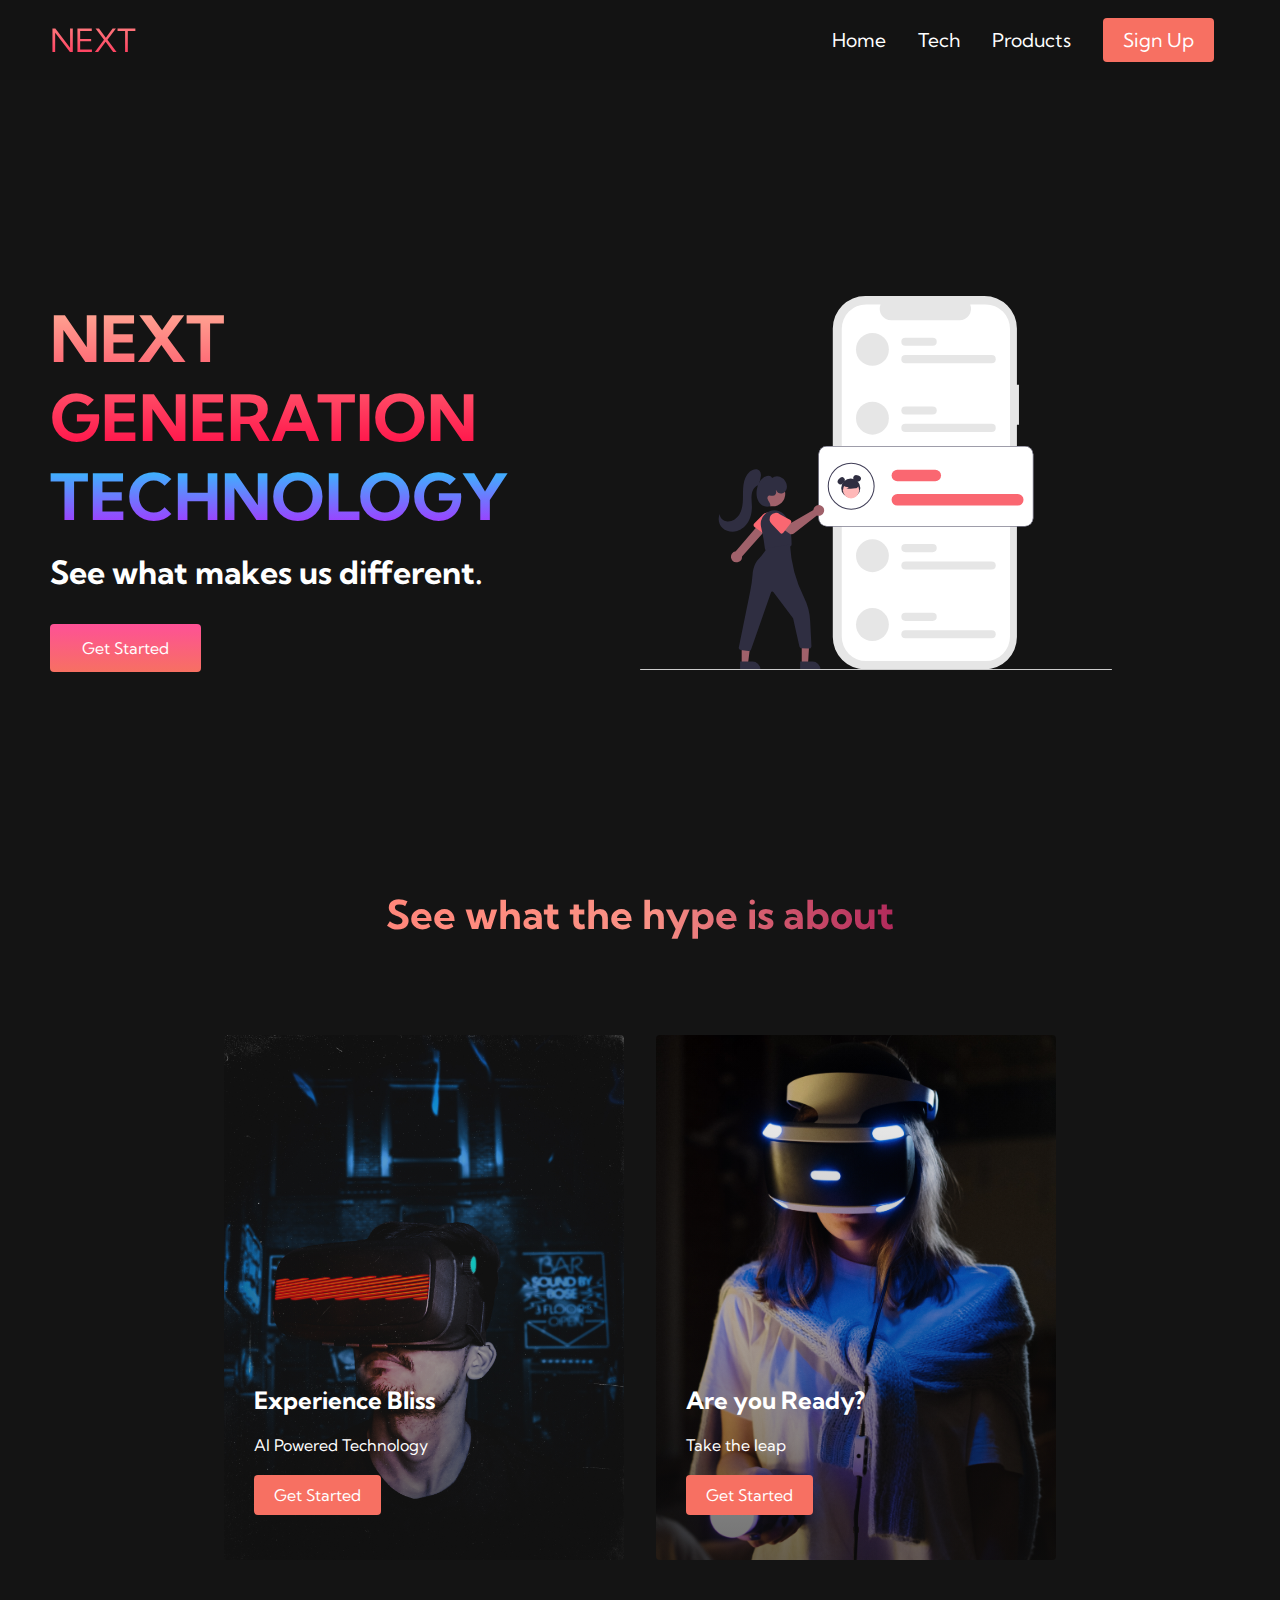
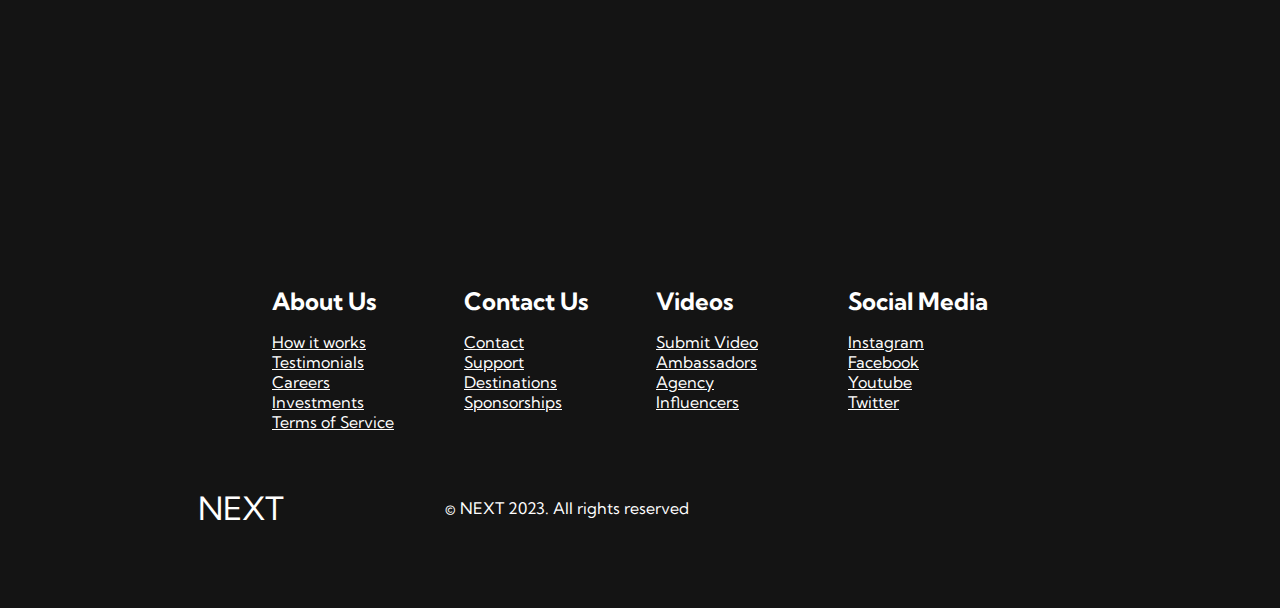
<file: index.html>
<!DOCTYPE html>
<html lang="en">
  <head>
    <meta charset="UTF-8" />
    <meta http-equiv="X-UA-Compatible" content="IE=edge" />
    <meta name="viewport" content="width=device-width, initial-scale=1.0" />
    <title>NEXT Website</title>
    <link rel="stylesheet" href="styles.css" />
    <link rel="preconnect" href="https://fonts.googleapis.com" />
    <link rel="preconnect" href="https://fonts.gstatic.com" crossorigin />
    <link
      href="https://fonts.googleapis.com/css2?family=Kumbh+Sans:wght@400;700&display=swap"
      rel="stylesheet"
    />
  </head>
  <body>
    <nav class="navbar">
      <div class="navbar__container">
        <a href="/" id="navbar__logo">NEXT</a>
        <div class="navbar__toggle" id="mobile-menu">
          <span class="bar"></span>
          <span class="bar"></span>
          <span class="bar"></span>
        </div>

        <ul class="navbar__menu">
          <li class="navbar__item">
            <a href="/" class="navbar__links"> Home </a>
          </li>

          <li class="navbar__item">
            <a href="tech.html" class="navbar__links"> Tech </a>
          </li>

          <li class="navbar__item">
            <a href="/" class="navbar__links"> Products </a>
          </li>

          <li class="navbar__btn">
            <a href="/" class="button"> Sign Up </a>
          </li>
        </ul>
      </div>
    </nav>

    <div class="main">
      <div class="main__container">
        <div class="main__content">
          <h1>NEXT GENERATION</h1>
          <h2>TECHNOLOGY</h2>
          <p>See what makes us different.</p>
          <button class="main__btn"><a href="/">Get Started</a></button>
        </div>
        <div class="main__img--container">
          <img src="images/pic1.svg" alt="pic" id="main__img" />
        </div>
      </div>
    </div>

    <!-- Services Section -->
    <div class="services">
      <h1>See what the hype is about</h1>
      <div class="services__container">
        <div class="services__card">
          <h2>Experience Bliss</h2>
          <p>AI Powered Technology</p>
          <button>Get Started</button>
        </div>
        <div class="services__card">
          <h2>Are you Ready?</h2>
          <p>Take the leap</p>
          <button>Get Started</button>
        </div>
      </div>
    </div>

    <!--Footer Section-->
    <div class="footer__container">
      <div class="footer__links">
        <div class="footer__link--wrapper">
          <div class="footer__link--items">
            <h2>About Us</h2>
            <a href="/">How it works</a>
            <a href="/">Testimonials</a>
            <a href="/">Careers</a>
            <a href="/">Investments</a>
            <a href="/">Terms of Service</a>
          </div>
          <div class="footer__link--items">
            <h2>Contact Us</h2>
            <a href="/">Contact</a>
            <a href="/">Support</a>
            <a href="/">Destinations</a>
            <a href="/">Sponsorships</a>
          </div>
        </div>
        <div class="footer__link--wrapper">
          <div class="footer__link--items">
            <h2>Videos</h2>
            <a href="/">Submit Video</a>
            <a href="/">Ambassadors</a>
            <a href="/">Agency</a>
            <a href="/">Influencers</a>
          </div>
          <div class="footer__link--items">
            <h2>Social Media</h2>
            <a href="/">Instagram</a>
            <a href="/">Facebook</a>
            <a href="/">Youtube</a>
            <a href="/">Twitter</a>
          </div>
        </div>
      </div>
      <div class="social__media">
        <div class="social__media--wrap">
          <div class="footer__logo">
            <a href="/" id="footer__logo"><i class="fas fa-gem"></i>NEXT</a>
          </div>
          <p class="website__rights">© NEXT 2023. All rights reserved</p>
          <div class="social__icons">
            <a href="/" class="social__icon--link" target="_blank">
              <i class="fab fa-facebook"></i>
            </a>
            <a href="/" class="social__icon--link" target="_blank">
              <i class="fab fa-instagram"></i>
            </a>
            <a href="/" class="social__icon--link" target="_blank">
              <i class="fab fa-twitter"></i>
            </a>
            <a href="/" class="social__icon--link" target="_blank">
              <i class="fab fa-linkedin"></i>
            </a>
            <a href="/" class="social__icon--link" target="_blank">
              <i class="fab fa-youtube"></i>
            </a>
          </div>
        </div>
      </div>
    </div>

    <script src="app.js"></script>
  </body>
</html>
</file>
<file: styles.css>
* {
  box-sizing: border-box;
  margin: 0;
  padding: 0;
  font-family: "Kumbh Sans", sans-serif;
}

.navbar {
  background: #131313;
  height: 80px;
  display: flex;
  justify-content: center;
  align-items: center;
  font-size: 1.2rem;
  position: sticky;
  top: 0;
  z-index: 999;
}

.navbar__container {
  display: flex;
  justify-content: space-between;
  height: 80px;
  z-index: 1;
  width: 100%;
  max-width: 1300px;
  margin: 0 auto;
  padding: 0 50px;
}

#navbar__logo {
  background-color: #ff8177;
  background-image: linear-gradient(to top, #ff0844 0%, #ffb199 100%);
  background-size: 100%;
  -webkit-background-clip: text;
  -moz-background-clip: text;
  -webkit-text-fill-color: transparent;
  -moz-text-fill-color: transparent;
  display: flex;
  align-items: center;
  cursor: pointer;
  text-decoration: none;
  font-size: 2rem;
}

.fa-gem {
  margin-right: 0.5rem;
}

.navbar__menu {
  display: flex;
  align-items: center;
  list-style: none;
  text-align: center;
}

.navbar__item {
  height: 80px;
}

.navbar__links {
  color: #fff;
  display: flex;
  align-items: center;
  justify-content: center;
  text-decoration: none;
  padding: 0 1rem;
  height: 100%;
}

.navbar__btn {
  display: flex;
  justify-content: center;
  align-items: center;
  padding: 0 1rem;
  width: 100%;
}

.button {
  display: flex;
  justify-content: center;
  align-items: center;
  text-decoration: none;
  padding: 10px 20px;
  height: 100%;
  width: 100%;
  border: none;
  outline: none;
  border-radius: 4px;
  background: #f77062;
  color: #fff;
}

.button:hover {
  background: #4837ff;
  transition: all 0.3s ease;
}

.navbar__links:hover {
  color: #f77062;
  transition: all 0.3s ease;
}

@media screen and (max-width: 960px) {
  .navbar__container {
    display: flex;
    justify-content: space-between;
    height: 80px;
    z-index: 1;
    width: 100%;
    max-width: 1300px;
    padding: 0;
  }

  .navbar__menu {
    display: grid;
    grid-template-columns: auto;
    margin: 0;
    width: 100%;
    position: absolute;
    top: -1000px;
    opacity: 0;
    transition: all 0.5s ease;
    height: 50vh;
    z-index: -1;
    background: #131313;
  }

  .navbar__menu.active {
    background: #131313;
    top: 100%;
    opacity: 1;
    transition: all 0.5s ease;
    z-index: 99;
    height: 50vh;
    font-size: 1.6rem;
  }

  #navbar__logo {
    padding-left: 25px;
  }

  .navbar__toggle .bar {
    width: 25px;
    height: 3px;
    margin: 5px;
    transition: all 0.3s ease-in-out;
    background: #fff;
  }

  .navbar__item {
    width: 100%;
  }

  .navbar__links {
    text-align: center;
    padding: 2rem;
    width: 100%;
    display: table;
  }

  #mobile-menu {
    position: absolute;
    top: 20%;
    right: 5%;
    transform: translate(5%, 20%);
  }

  .navbar__btn {
    padding-bottom: 2rem;
  }

  .button {
    display: flex;
    justify-content: center;
    align-items: center;
    width: 80%;
    height: 80px;
    margin: 0;
  }

  .navbar__toggle .bar {
    display: block;
    cursor: pointer;
  }

  #mobile-menu.is-active .bar:nth-child(2) {
    opacity: 0;
  }
  #mobile-menu.is-active .bar:nth-child(1) {
    transform: translateY(8px) rotate(45deg);
  }

  #mobile-menu.is-active .bar:nth-child(3) {
    transform: translateY(-8px) rotate(-45deg);
  }
}

/* Hero Section CSS */
.main {
  background-color: #141414;
}

.main__container {
  display: grid;
  grid-template-columns: 1fr 1fr;
  align-items: center;
  justify-self: center;
  margin: 0 auto;
  height: 90vh;
  background-color: #141414;
  z-index: 1;
  width: 100;
  max-width: 1300px;
  padding: 0 50px;
}

.main__content h1 {
  font-size: 4rem;
  background-color: #ff8177;
  background-image: linear-gradient(to top, #ff0844 0%, #ffb199 100%);
  background-size: 100%;
  -webkit-background-clip: text;
  -moz-background-clip: text;
  -webkit-text-fill-color: transparent;
  -moz-text-fill-color: transparent;
}

.main__content h2 {
  font-size: 4rem;
  background-color: #ff8177;
  background-image: linear-gradient(to top, #b721ff 0%, #21d4fd 100%);
  background-size: 100%;
  -webkit-background-clip: text;
  -moz-background-clip: text;
  -webkit-text-fill-color: transparent;
  -moz-text-fill-color: transparent;
}

.main__content p {
  margin-top: 1rem;
  font-size: 2rem;
  font-weight: 700;
  color: #fff;
}

.main__btn {
  font-size: 1rem;
  background-image: linear-gradient(to top, #f77062 0%, #fe5196 100%);
  padding: 14px 32px;
  border: none;
  border-radius: 4px;
  color: #fff;
  margin-top: 2rem;
  cursor: pointer;
  position: relative;
  transition: all 0.35s;
  outline: none;
}

.main__btn a {
  position: relative;
  z-index: 2;
  color: #fff;
  text-decoration: none;
}

.main__btn:after {
  position: absolute;
  content: "";
  top: 0;
  left: 0;
  width: 0;
  height: 100%;
  background: #4837ff;
  transition: all 0.35s;
  border-radius: 4px;
}

.main__btn:hover {
  color: #fff;
}

.main__btn:hover:after {
  width: 100%;
}

.main__imng--container {
  text-align: center;
}

#main__img {
  height: 80%;
  width: 80%;
}

/* Mobile Responsive */
@media screen and (max-width: 768px) {
  .main_container {
    display: grid;
    grid-template-columns: auto;
    align-items: center;
    justify-self: center;
    width: 100%;
    margin: 0 auto;
    height: 90vh;
  }

  .main__content {
    text-align: center;
    margin-bottom: 4rem;
  }

  .main__content h1 {
    font-size: 2.5rem;
    margin-top: 2rem;
  }

  .main__content h2 {
    font-size: 3rem;
  }

  .main__content p {
    margin-top: 1rem;
    font-size: 1.5rem;
  }
}

@media screen and (max-width: 480px;) {
  .main__content h1 {
    font-size: 2rem;
    margin-top: 3rem;
  }

  .main__content h2 {
    font-size: 2rem;
  }

  .main__content p {
    margin-top: 2rem;
    font-size: 1.5rem;
  }

  .main__btn {
    padding: 12px 36px;
    margin: 2.5rem 0;
  }
}

/* Services Section CSS */

.services {
  background: #141414;
  display: flex;
  flex-direction: column;
  align-items: center;
  height: 100vh;
}

.services h1 {
  background-color: #ff8177;
  background-image: linear-gradient(
    to right,
    #ff8177 0%,
    #ff867a 0%,
    #ff8c7f 21%,
    #f99185 52%,
    #cf556c 78%,
    #b12a5b 100%
  );
  background-size: 100%;
  margin-bottom: 5rem;
  font-size: 2.5rem;
  -webkit-background-clip: text;
  -moz-background-clip: text;
  -webkit-text-fill-color: transparent;
  -moz-text-fill-color: transparent;
}

.services__container {
  display: flex;
  justify-content: center;
  flex-wrap: wrap;
}

.services__card {
  margin: 1rem;
  height: 525px;
  width: 400px;
  border-radius: 4px;
  background-image: linear-gradient(
      to bottom,
      rgba(0, 0, 0, 0) 0%,
      rgba(17, 17, 17, 0.6) 100%
    ),
    url("/images/pic3.jpg");
  background-size: cover;
  position: relative;
  color: #fff;
}

.services__card:nth-child(2) {
  background-image: linear-gradient(
      to bottom,
      rgba(0, 0, 0, 0) 0%,
      rgba(17, 17, 17, 0.6) 100%
    ),
    url("/images/pic4.jpg");
}
.services h2 {
  position: absolute;
  top: 350px;
  left: 30px;
}

.services__card p {
  position: absolute;
  top: 400px;
  left: 30px;
}

.services__card button {
  color: #fff;
  padding: 10px 20px;
  border: none;
  outline: none;
  border-radius: 4px;
  background: #f77062;
  position: absolute;
  top: 440px;
  left: 30px;
  font-size: 1rem;
  cursor: pointer;
}

.services__card:hover {
  transform: scale(1.075);
  transition: 0.2s ease-in;
  cursor: pointer;
}

@media screen and (max-width: 960px) {
  .services {
    height: 1600px;
  }

  .services h1 {
    font-size: 2rem;
    margin-top: 12rem;
  }
}

@media screen and (max-width: 480px) {
  .services {
    height: 1400px;
  }

  .services h1 {
    font-size: 1.2rem;
  }

  .services__card {
    width: 300px;
  }
}

/* Footer CSS */

.footer__container {
  background-color: #141414;
  padding: 5rem 0;
  display: flex;
  flex-direction: column;
  justify-content: center;
  align-items: center;
}

#footer__logo {
  color: #fff;
  display: flex;
  align-items: center;
  cursor: pointer;
  text-decoration: none;
  font-size: 2rem;
}

.footer__links {
  width: 100%;
  max-width: 1000px;
  display: flex;
  justify-content: center;
}

.footer__link--wrapper {
  display: flex;
}

.footer__link--items {
  display: flex;
  flex-direction: column;
  align-items: flex-start;
  margin: 16px;
  text-align: left;
  width: 160px;
  box-sizing: border-box;
}

.footer__link--items h2 {
  margin-bottom: 16px;
}

.footer__link--items > h2 {
  color: #fff;
}

.footer__links--items a {
  color: #fff;
  text-decoration: none;
  margin-bottom: 0.5rem;
}

.footer__link--items a {
  color: white;
}

.footer__link--items a:hover {
  color: #e9e9e9;
  transition: 0.3s ease-out;
}

/* Social Icons */

.social__icon--link {
  color: #fff;
  font-size: 24px;
}

.social__media {
  max-width: 1000px;
  width: 100%;
}

.social__media--wrap {
  display: flex;
  justify-content: space-between;
  align-items: center;
  width: 90%;
  max-width: 1000px;
  margin: 40px auto 0 auto;
}

.social__icons {
  display: flex;
  justify-content: space-between;
  align-items: center;
  width: 240px;
}

.social__logo {
  color: #fff;
  justify-self: flex-start;
  margin-left: 20px;
  cursor: pointer;
  text-decoration: none;
  font-size: 2rem;
  display: flex;
  align-items: center;
  margin-bottom: 16px;
}

.website__rights {
  color: #fff;
}

@media screen and (max-width: 820px) {
  .footer__links {
    padding-top: 2rem;
  }

  #footer__logo {
    margin-bottom: 2rem;
  }

  .website__rights {
    margin-bottom: 2rem;
  }

  .footer__link--wrapper {
    flex-direction: column;
  }

  .social__media--wrap {
    flex-direction: column;
  }
}

@media screen and (max-width: 480px) {
  .footer__link--items {
    margin: 0;
    padding: 10px;
    width: 100%;
  }
}
</file>
